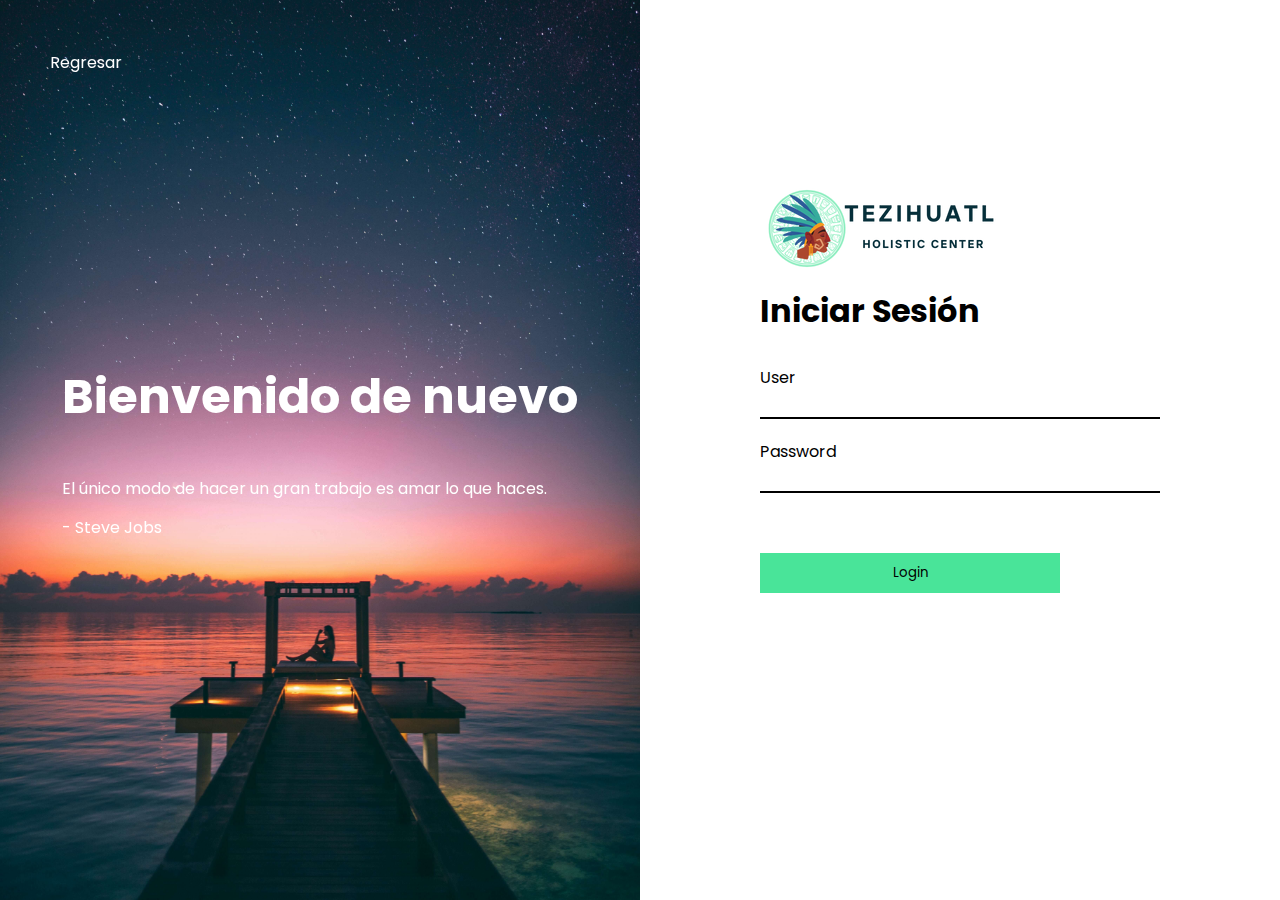
<file: pages/login.html>
<!DOCTYPE html>
<html lang="en">
<head>
    <meta charset="UTF-8">
    <meta http-equiv="X-UA-Compatible" content="IE=edge">
    <meta name="viewport" content="width=device-width, initial-scale=1.0">

    <!-- Favicon de la pagina -->
    <link rel="shortcut icon" href="../images/Tezihuatl-Icono.png" type="image/x-icon">

    <!-- Hoja de estilos de iconos -->
    <link rel="stylesheet" href="https://unicons.iconscout.com/release/v4.0.0/css/line.css">

    <!-- Hoja de estilos de la pagina -->
    <link rel="stylesheet" href="../css/login.css">
    <title>Login - Tezihuatl Holistic Center</title>
</head>
<body>

    <section class="login">
        <div class="container">
            <div class="welcome">
                <div class="text">
                    <h2>Bienvenido de nuevo</h2>
                    <p>El único modo de hacer un gran trabajo es amar lo que haces.</p>
                    <span>- Steve Jobs</span>
                </div>
            </div>
            <div class="form">
                <div class="form-container">
                    <img src="../images/logo.png">
                    <h2>Iniciar Sesión</h2>
                    <form action="" method="post">
                        <label for="user"><i class="uil uil-user"></i> User</label>
                        <br>
                        <input type="email" name="user" id="user">
                        <br>
                        <label for="password"><i class="uil uil-lock"></i> Password</label>
                        <br>
                        <input type="password" name="password" id="password">
                        <br>
                        <input class="btn-send" type="submit" value="Login">
                    </form>
                </div>
            </div>
        </div>
        <a href="../index.html"><i class="uil uil-left-arrow-to-left"></i> Regresar</a>
    </section>
</body>
</html>
</file>
<file: css/login.css>
/*============ Google fonts ============*/
@import url('https://fonts.googleapis.com/css2?family=Poppins:ital,wght@0,100;0,200;0,300;0,400;0,500;0,600;0,700;0,800;0,900;1,100;1,200;1,300;1,400;1,500;1,600;1,700;1,800;1,900&display=swap');

*{
  margin: 0;
  padding: 0;
  box-sizing: border-box;
  transition: all 0.3s;
}

::selection{
    background-color: #49E499;
}

*{
    margin: 0;
    padding: 0;
    box-sizing: border-box;
    font-family: 'Poppins', sans-serif;
}

.login{
    position: relative;
    width: 100%;
    height: 100vh;
}

.login a{
    position: absolute;
    text-decoration: none;
    color: #fff;
    top: 50px;
    left: 50px;
}

/* ------ Contenedor secciones -------- */

.container{
    width: 100%;
    height: 100vh;
    position: relative;
    display: grid;
    grid-template-columns: repeat(2, 1fr);
}

.welcome{
    padding: 30px;
    background: url('../images/fondo-login.jpg') rgba(255, 255, 255, 0.3);
    backdrop-filter: blur(20px);
    background-size: cover;
    display: flex;
    align-items: center;
    justify-content: center;
}

.text{
    max-height: 600px;
    color: #fff;
}

.text h2{
    font-size: 3rem;
    font-weight: 700;
    margin-bottom: 40px;
    text-align: center;
}

.text p{
    font-size: 1rem;
    line-height: 2rem;
    margin-bottom: 10px;
}



/* -------------- Seccion del form ------------- */


.form{
    position: relative;
    background: #fff;
    padding: 30px 50px;
}

.form-container{
    position: absolute;
    top: 20%;
    left: 50%;
    transform: translate(-50%);
    margin: auto;
    width: 400px;
    box-sizing: border-box;
}

.form-container h2{
    font-size: 2rem;
    font-weight: 700;
    margin-bottom: 30px;
}

/* --------------- Secciones del formulario --------------- */

.form-container form label{
    margin: 0;
    padding: 0;
}


#user, 
#password{
    width: 100%;
    color: #000;
    margin: none;
    outline: none; 
    padding: 3px 10px;
    border: none;
    border-bottom: 2px solid #000;
    margin-bottom: 20px;
}

.btn-send{
    margin-top: 40px;
    width: 300px;
    height: 40px;
    background-color: #49E499;
    outline: none;
    cursor: pointer;
    border: none;
    transition: background-color 0.3s;
}

.btn-send:hover{
    background-color: #3cbb7e;
}


/* Diseño responsive */

@media screen and (max-width: 920px){
    .container{
        grid-template-columns: 1fr;
    }

    .welcome{
        height: 300px;
    }

    .form{
        height: 300px;
        padding: 0 0 30px 0;
    }

    .form-container{
        top: 0;
        height: 100%;
    }
}


@media screen and (max-width: 820px){

    .login a{
        top: 20px;
        left: 20px;
    }

    /* .container{
        grid-template-columns: 1fr;
    }

    .welcome{
        height: 300px;
    } */

    .form{
        height: 300px;
        padding: 0;
    }

    .form-container{
        top: 0;
        height: 100%;
    }
}



@media screen and (max-width: 500px){
    .login a{
        color: #000;
    }

    .welcome{
        display: none;
    }

    .form{
        height: 100vh;
    }

    .form-container{
        width: auto;
        top: 200px;
        height: 100%;
    }    
}
</file>
